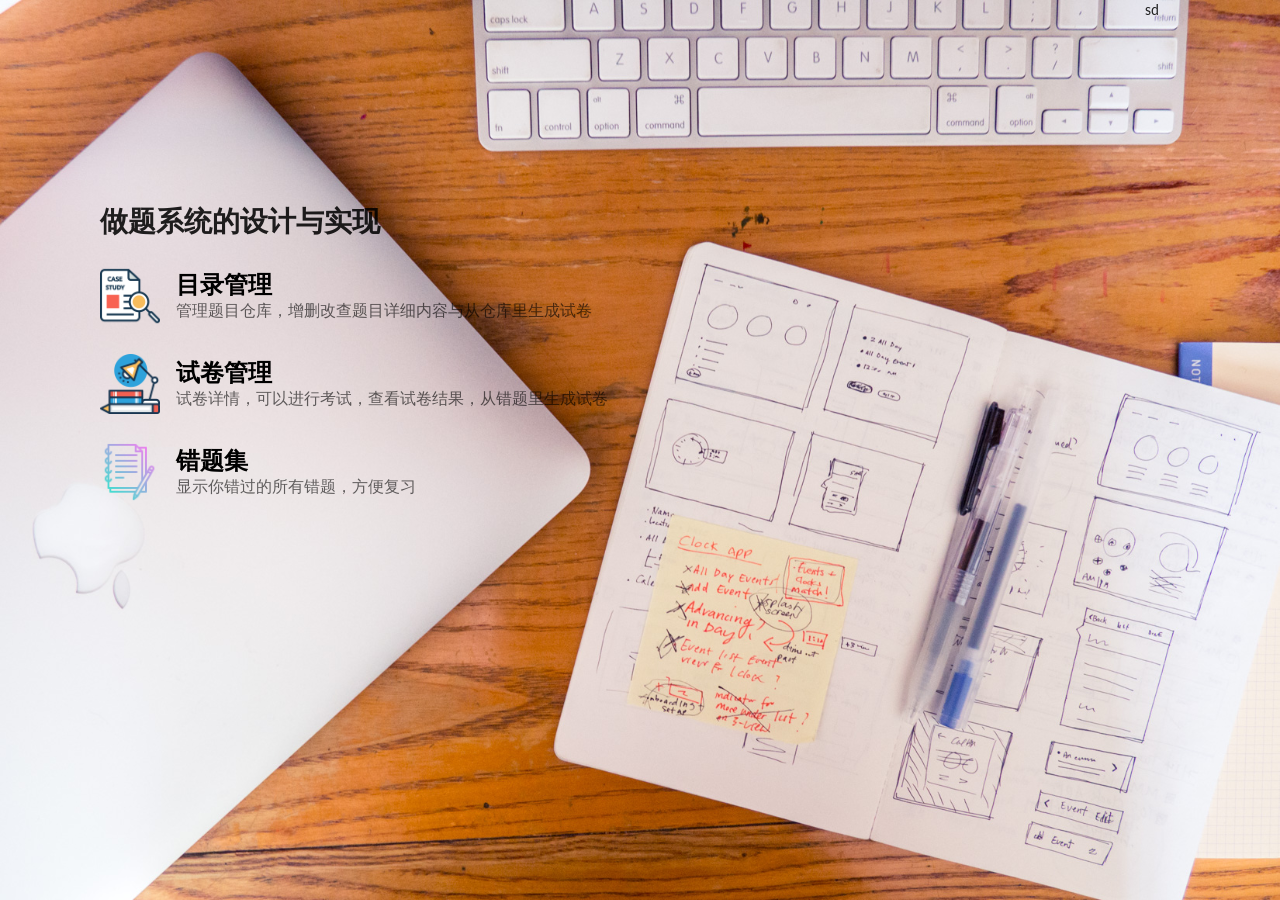
<file: server/examOnline/html/index.html>
<!DOCTYPE html>
<html lang="en">
<head>
    <meta charset="UTF-8">
    <title>做题系统的设计与实现</title>
    <link rel="stylesheet" href="../lib/semantic/semantic.min.css">
    <link rel="stylesheet" href="../css/index.css">
</head>
<body>
<div class="ui grid">
    <div class="two wide column"></div>
    <div class="twelve wide column">

    <div class="catalog ">
        <div class="ui huge header">做题系统的设计与实现</div>
        <h2 class="ui header">
            <img src="../image/file-case.png">
            <div class="content" >
                <a href="showCatalog.html">目录管理</a>
                <div class="sub header">管理题目仓库，增删改查题目详细内容与从仓库里生成试卷</div>
            </div>
        </h2>
        <h2 class="ui header">
            <img src="../image/study.png">

            <div class="content">

                <a href="showPapers.html">试卷管理</a>
                <div class="sub header">试卷详情，可以进行考试，查看试卷结果，从错题里生成试卷</div>
            </div>
        </h2>
        <h2 class="ui header">
            <img src="../image/notebook.png">
            <div class="content">

                <a href="wrongQuestions.html">错题集</a>
                <div class="sub header">显示你错过的所有错题，方便复习</div>
            </div>
        </h2>
    </div>
    </div>
    <div class="two wide column">sd</div>
</div>
</body>
<script src="../lib/semantic/semantic.min.js"></script>

</html>
</file>
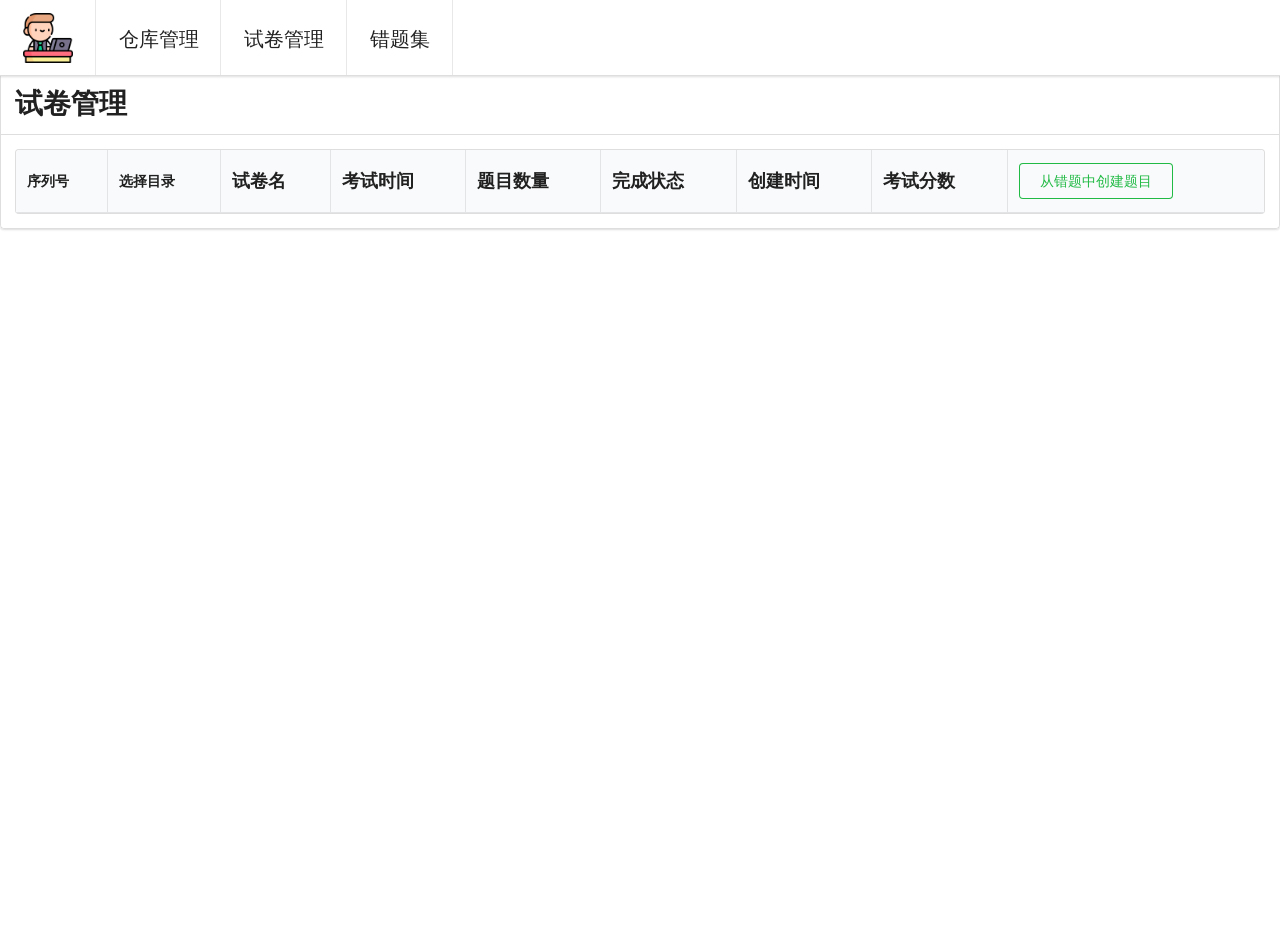
<file: server/examOnline/html/exam.html>
<!DOCTYPE html>
<html lang="en">
<head>
    <meta charset="UTF-8">
    <title>查看题目</title>
    <link rel="stylesheet" href="../lib/semantic/semantic.css">
    <!-- 引入 jquery 脚本文件 -->
    <!-- 引入吐司【toastr】框架样式 -->
    <link rel="stylesheet" href="../lib/toastr/build/toastr.css">
    <!-- 引入自定义的 toastr 样式 -->
    <link rel="stylesheet" href="../lib/plus/css/toastr-plus.css">
    <link rel="stylesheet" href="../css/exam.css">


</head>
<body>
    <div style="text-align:center"><h1>题目</h1></div>
    <div class="ui grid">
        <div class="one wide column"></div>
        <div class=" fourteen wide column">
            <div class="question" ></div>
            <div class="question">
                <!--单选题-->
                <div class="mulchoise ">
                    <div class="ui divider"></div>
                    <div class="grouped fields">

                        <div class="title">
                            <label>1、</label>
                            <label style="color: #A8A8B3"><b>[单选题]</b></label>
                            <label for="fruit">选择你第二喜欢的水果</label></div>
                        <div class="field">
                            <div class="ui radio checkbox option">
                                <input type="radio" name="fruit" tabindex="0" class="hidden" value="A">
                                <label>苹果</label>
                            </div>
                        </div>
                        <div class="field">
                            <div class="ui radio checkbox option">
                                <input type="radio" name="fruit" tabindex="0" class="hidden" value="B">
                                <label>橘子</label>
                            </div>
                        </div>
                        <div class="field">
                            <div class="ui radio checkbox option">
                                <input type="radio" name="fruit" tabindex="0" class="hidden" value="C">
                                <label>梨</label>
                            </div>
                        </div>
                        <div class="field">
                            <div class="ui radio checkbox option">
                                <input type="radio" name="fruit" tabindex="0" class="hidden" value="D">
                                <label>梨</label>
                            </div>
                        </div>
                    </div>
                </div>
                <!--            多选题-->
                <div class="Dmulchoise">
                    <div class="ui divider"></div>
                    <div class="grouped fields">

                        <div class="title">
                            <label>1、</label>
                            <label style="color: #A8A8B3"><b>[多选题]</b></label>
                            <label for="fruit">选择你第二喜欢的水果</label></div>
                        <div class="field">
                            <div class="ui  checkbox option">
                                <input type="checkbox" name="fruit" tabindex="0" class="hidden" value="A">
                                <label>苹果</label>
                            </div>
                        </div>
                        <div class="field">
                            <div class="ui  checkbox option">
                                <input type="checkbox" name="fruit"  class="hidden" value="B">
                                <label>橘子</label>
                            </div>
                        </div>
                        <div class="field">
                            <div class="ui  checkbox option">
                                <input type="checkbox" name="fruit" class="hidden" value="C">
                                <label>梨</label>
                            </div>
                        </div>
                        <div class="field">
                            <div class="ui  checkbox option">
                                <input type="checkbox" name="fruit"  class="hidden" value="D">
                                <label>梨</label>
                            </div>
                        </div>
                    </div>
                </div>
                <!-- 判断题 -->
                <div class="Estimate">
                    <div class="ui divider"></div>
                    <div class="grouped fields">

                        <div class="title">
                            <label>1、</label>
                            <label style="color: #A8A8B3"><b>[判断题]</b></label>
                            <label for="fruit">选择你第二喜欢的水果</label></div>
                        <div class="field">
                            <div class="ui radio checkbox option">
                                <input type="radio" name="fruit" tabindex="0" class="hidden" value="对">
                                <label>对</label>
                            </div>
                        </div>
                        <div class="field">
                            <div class="ui radio checkbox option">
                                <input type="radio" name="fruit" tabindex="0" class="hidden" value="错">
                                <label>错</label>
                            </div>
                        </div>

                    </div>
                </div>
                <!--填空题-->
                <div class="filling" >
                    <div class="ui divider"></div>
                    <div class="grouped fields">

                        <div class="title">
                            <label>1、</label>
                            <label style="color: #A8A8B3"><b>[填空题]</b></label>
                            <label for="fruit">选择你第二喜欢的水果</label>
                        </div>
                        <div class="eight wide field option">
                            <label>1：</label>
                            <input type="text" placeholder="多个答案用“;”分隔">
                        </div>
                    </div>
                </div>
            </div>
            <div>

            </div>
        </div>
        <div class="one wide column"></div>
    </div>
    <div class="ui divider"></div>
    <div class="ui submit button green" id="upload_exam" onclick="examUplaod()">交卷</div>

    <div style="height: 50px">
        <div class="ui divider"></div>
    </div>
    <script src="../lib/jquery/jquery-3.3.1.js"></script>
    <!-- 引入 semantic 脚本文件 -->
    <script src="../lib/semantic/semantic.js"></script>
    <!-- 引入吐司【toastr】脚本文件-->
    <script src="../lib/toastr/build/toastr.min.js"></script>
    <script src="../js/exam.js"></script>
</body>
</html>
</file>
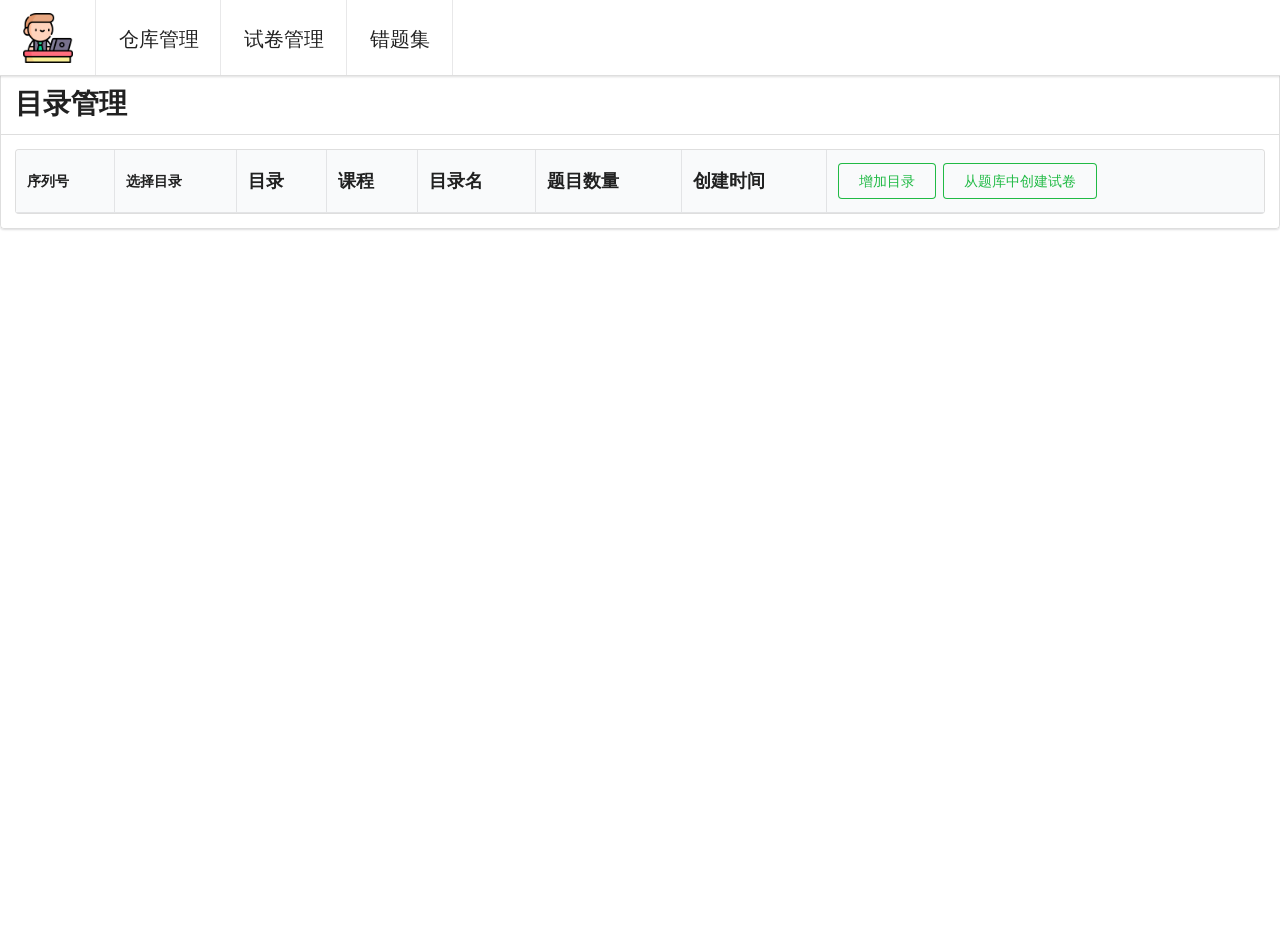
<file: server/examOnline/html/paper_online_reslove.html>
<!DOCTYPE html>
<html lang="en">
<head>
    <meta charset="UTF-8">
    <meta charset="UTF-8">
    <title>添加题目</title>
    <!-- 引入  semantic ui 样式文件 -->
    <link rel="stylesheet" href="../lib/semantic/semantic.css">
    <!-- 引入 jquery 脚本文件 -->
    <!-- 引入吐司【toastr】框架样式 -->
    <link rel="stylesheet" href="../lib/toastr/build/toastr.css">
    <!-- 引入自定义的 toastr 样式 -->
    <link rel="stylesheet" href="../lib/plus/css/toastr-plus.css">
    <link rel="stylesheet" href="../css/paper_online_reslove.css">
</head>
<body>

<div>
    <h2>新增题目</h2>
</div>
<div class="ui horizontal segments" id="article">

    <div class="ui vertical segment" id="input">
        <textarea >

        </textarea>
    </div>
    <div class="ui vertical segment" id="output">
        <div class="ui low_right" style="left: 274px; width: 670px !important; height: 80px !important;">
            <div class="ui fluid six item tabular menu">
                <button class="ui secondary button" id="reslove">
                    解析
                </button>
                <button class="ui button" id="clear">
                    清空
                </button>
                <button class="ui button" id="show_answer">
                    隐藏答案
                </button>
                <button class="ui youtube button " id="upload">
                    <i class="arrow circle up icon"></i>
                    上传
                </button>
                <div class="ui large buttons">
                    <button class="ui inverted green button" onclick="toggleModel(1)">样式一</button>
                    <div class="or"></div>
                    <button class="ui inverted blue button" onclick="toggleModel(2)">样式二</button>
                </div>

            </div>
        </div>
        <div class="ui active tab">
            <div class="question" ></div>
            <div class="question">
                <!--单选题-->
                <div class="mulchoise ">
                    <div class="ui divider"></div>
                    <div class="grouped fields">
                        <div class="title">
                            <label>1、</label>
                            <label style="color: #A8A8B3"><b>[单选题]</b></label>
                            <label for="fruit">选择你第二喜欢的水果</label></div>
                        <div class="field">
                            <div class="ui radio checkbox option">
                                <input type="radio" name="fruit" tabindex="0" class="hidden">
                                <label>苹果</label>
                            </div>
                        </div>
                        <div class="field">
                            <div class="ui radio checkbox option">
                                <input type="radio" name="fruit" tabindex="0" class="hidden">
                                <label>橘子</label>
                            </div>
                        </div>
                        <div class="field">
                            <div class="ui radio checkbox option">
                                <input type="radio" name="fruit" tabindex="0" class="hidden">
                                <label>梨</label>
                            </div>
                        </div>
                        <div class="field">
                            <div class="ui radio checkbox option">
                                <input type="radio" name="fruit" tabindex="0" class="hidden">
                                <label>梨</label>
                            </div>
                        </div>
                        <div class="field">
                            <table>正确答案：</table>
                            <div>
                                <table class="answer"></table>
                            </div>
                        </div>
                        <div class="inline field remark">
                            <label>答案解析：</label>
                            <div class="text">无</div>
                        </div>
                    </div>
                </div>
    <!--            多选题-->
                <div class="Dmulchoise">
                    <div class="ui divider"></div>
                    <div class="grouped fields">
                        <div class="title">
                            <label>1、</label>
                            <label style="color: #A8A8B3"><b>[多选题]</b></label>
                            <label for="fruit">选择你第二喜欢的水果</label></div>
                        <div class="field">
                            <div class="ui  checkbox option">
                                <input type="checkbox" name="fruit" tabindex="0" class="hidden">
                                <label>苹果</label>
                            </div>
                        </div>
                        <div class="field">
                            <div class="ui  checkbox option">
                                <input type="checkbox" name="fruit"  class="hidden">
                                <label>橘子</label>
                            </div>
                        </div>
                        <div class="field">
                            <div class="ui  checkbox option">
                                <input type="checkbox" name="fruit" class="hidden">
                                <label>梨</label>
                            </div>
                        </div>
                        <div class="field">
                            <div class="ui  checkbox option">
                                <input type="checkbox" name="fruit"  class="hidden">
                                <label>梨</label>
                            </div>
                        </div>
                        <div class="field">
                            <table>正确答案：</table>
                            <div>
                                <table class="answer"></table>
                            </div>
                        </div>
                        <div class="inline field remark">
                            <label>答案解析：</label>
                            <div class="text">无</div>

                        </div>
                    </div>
                </div>
                <!-- 判断题 -->
                <div class="Estimate">
                    <div class="ui divider"></div>
                    <div class="grouped fields">
                        <div class="title">
                            <label>1、</label>
                            <label style="color: #A8A8B3"><b>[判断题]</b></label>
                            <label for="fruit">选择你第二喜欢的水果</label></div>
                        <div class="field">
                            <div class="ui radio checkbox option">
                                <input type="radio" name="fruit" tabindex="0" class="hidden">
                                <label>对</label>
                            </div>
                        </div>
                        <div class="field">
                            <div class="ui radio checkbox option">
                                <input type="radio" name="fruit" tabindex="0" class="hidden">
                                <label>错</label>
                            </div>
                        </div>
                        <div class="field">
                            <table>正确答案：</table>
                            <div>
                                <table class="answer"></table>
                            </div>
                        </div>
                        <div class="inline field remark">
                            <label>答案解析：</label>
                            <div class="text">无</div>
                        </div>
                    </div>
                </div>
                <!--填空题-->
                <div class="filling" >
                    <div class="ui divider"></div>
                    <div class="grouped fields">
                        <div class="title">
                            <label>1、</label>
                            <label style="color: #A8A8B3"><b>[填空题]</b></label>
                            <label for="fruit">选择你第二喜欢的水果</label>
                        </div>
                        <div class="eight wide field option">
                            <label>1：</label>
                            <input type="text" >
                        </div>
                        <div class="field">
                            <table>正确答案：</table>
                            <div>
                                <table class="answer"></table>
                            </div>
                        </div>
                        <div class="field remark">
                            <label>答案解析</label>
                            <div class="text">无</div>
                        </div>
                    </div>
                </div>
    <!--            题目错误提示-->
                <div class="ui negative message hidden errorObj" >
                    <i class="close icon"></i>
                    <div class="header"></div>
                </div>
            </div>
            </div>
    </div>
    </div>
<script src="../lib/jquery/jquery-3.3.1.js"></script>
<!-- 引入 semantic 脚本文件 -->
<script src="../lib/semantic/semantic.js"></script>
<!-- 引入吐司【toastr】脚本文件-->
<script src="../lib/toastr/build/toastr.min.js"></script>
<script src="../js/paper_online_reslove.js"></script>

</body>
</html>
</file>
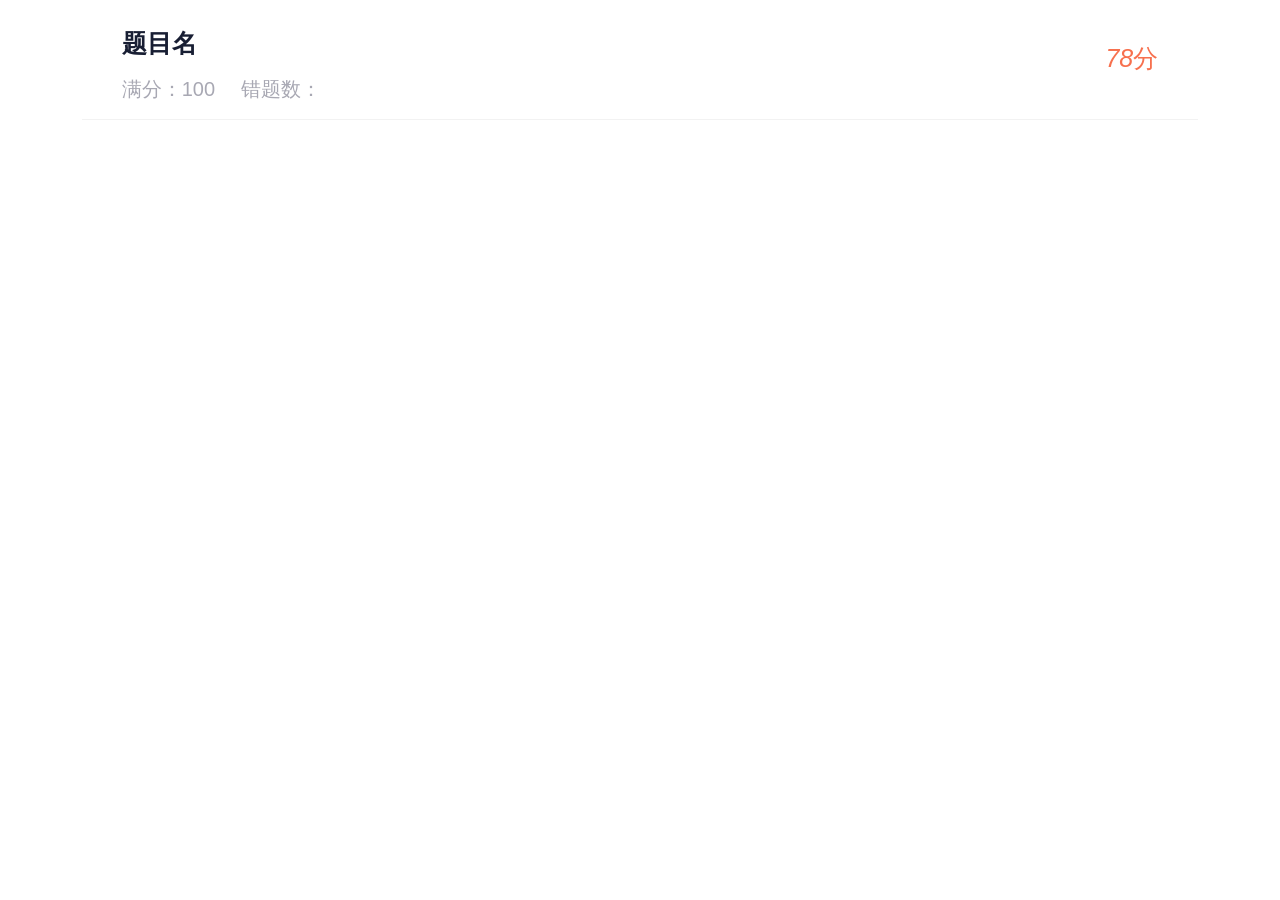
<file: server/examOnline/html/ResultDetail.html>
<!DOCTYPE html>
<html lang="en">
<head>
    <meta charset="UTF-8">
    <title>考试详情</title>
    <link rel="stylesheet" href="../lib/semantic/semantic.css">
    <!-- 引入 jquery 脚本文件 -->
    <!-- 引入吐司【toastr】框架样式 -->
    <link rel="stylesheet" href="../lib/toastr/build/toastr.css">
    <!-- 引入自定义的 toastr 样式 -->
    <link rel="stylesheet" href="../lib/plus/css/toastr-plus.css">
    <link rel="stylesheet" href="../css/ResultDetail.css">


</head>
<body>
<div class="ui grid">
    <div class="one wide column"></div>
    <div class=" fourteen wide column">
        <div class="detailsHead">
            <h2 class="mark_title">
            题目名
            </h2>
            <div class="infoHead">
                <span>满分：100 </span>
                <span>错题数：</span>
            </div>
            <div style="clear: both;"></div>
            <span class="resultNum"><i>78</i>分</span>
        </div>
        <div class="question"></div>
        <div class="question">
            <!--单选题-->
            <div class="mulchoise ">
                <div class="ui divider"></div>
                <div class="grouped fields">

                    <div class="title">
                        <label>1、</label>
                        <label style="color: #A8A8B3"><b>[单选题]</b></label>
                        <label for="fruit">选择你第二喜欢的水果</label></div>
                    <div class="field">
                        <div class="ui radio checkbox option">
                            <input type="radio" name="fruit" tabindex="0" class="hidden">
                            <label>苹果</label>
                        </div>
                    </div>
                    <div class="field">
                        <div class="ui radio checkbox option">
                            <input type="radio" name="fruit" tabindex="0" class="hidden">
                            <label>橘子</label>
                        </div>
                    </div>
                    <div class="field">
                        <div class="ui radio checkbox option">
                            <input type="radio" name="fruit" tabindex="0" class="hidden">
                            <label>梨</label>
                        </div>
                    </div>
                    <div class="field">
                        <div class="ui radio checkbox option">
                            <input type="radio" name="fruit" tabindex="0" class="hidden">
                            <label>梨</label>
                        </div>
                    </div>
                    <div class="field mark_answer">
                        <table>我的答案：</table>
                        <div>
                            <table class="my_answer"></table>
                        </div>

                        <table>正确答案：</table>
                        <div>
                            <table class="answer"></table>
                        </div>

                        <label>答案解析：</label>
                        <div class="text remark">无</div>
                    </div>
                </div>
            </div>
            <!--            多选题-->
            <div class="Dmulchoise">
                <div class="ui divider"></div>
                <div class="grouped fields">

                    <div class="title">
                        <label>1、</label>
                        <label style="color: #A8A8B3"><b>[多选题]</b></label>
                        <label for="fruit">选择你第二喜欢的水果</label></div>
                    <div class="field">
                        <div class="ui  checkbox option">
                            <input type="checkbox" name="fruit" tabindex="0" class="hidden">
                            <label>苹果</label>
                        </div>
                    </div>
                    <div class="field">
                        <div class="ui  checkbox option">
                            <input type="checkbox" name="fruit" class="hidden">
                            <label>橘子</label>
                        </div>
                    </div>
                    <div class="field">
                        <div class="ui  checkbox option">
                            <input type="checkbox" name="fruit" class="hidden">
                            <label>梨</label>
                        </div>
                    </div>
                    <div class="field">
                        <div class="ui  checkbox option">
                            <input type="checkbox" name="fruit" class="hidden">
                            <label>梨</label>
                        </div>
                    </div>
                    <div class="field mark_answer">
                        <table>我的答案：</table>
                        <div>
                            <table class="my_answer"></table>
                        </div>

                        <table>正确答案：</table>
                        <div>
                            <table class="answer"></table>
                        </div>

                        <label>答案解析：</label>
                        <div class="text remark">无</div>

                    </div>
                </div>
            </div>
            <!-- 判断题 -->
            <div class="Estimate">
                <div class="ui divider"></div>
                <div class="grouped fields">

                    <div class="title">
                        <label>1、</label>
                        <label style="color: #A8A8B3"><b>[判断题]</b></label>
                        <label for="fruit">选择你第二喜欢的水果</label></div>
                    <div class="field">
                        <div class="ui radio checkbox option">
                            <input type="radio" name="fruit" tabindex="0" class="hidden">
                            <label>对</label>
                        </div>
                    </div>
                    <div class="field">
                        <div class="ui radio checkbox option">
                            <input type="radio" name="fruit" tabindex="0" class="hidden">
                            <label>错</label>
                        </div>
                    </div>
                    <div class="field mark_answer">
                        <table>我的答案：</table>
                        <div>
                            <table class="my_answer"></table>
                        </div>

                        <table>正确答案：</table>
                        <div>
                            <table class="answer"></table>
                        </div>

                        <label>答案解析：</label>
                        <div class="text remark">无</div>
                    </div>
                </div>
            </div>
            <!--填空题-->
            <div class="filling">
                <div class="ui divider"></div>
                <div class="grouped fields">

                    <div class="title">
                        <label>1、</label>
                        <label style="color: #A8A8B3"><b>[填空题]</b></label>
                        <label for="fruit">选择你第二喜欢的水果</label>
                    </div>
                    <div class="eight wide field option">
                        <label>1：</label>
                        <input type="text">
                    </div>
                    <div class="field mark_answer">

                        <table>我的答案：</table>

                        <div>
                            <table class="my_answer"></table>
                        </div>

                        <table>正确答案：</table>
                        <div>
                            <table class="answer"></table>
                        </div>


                        <label>答案解析</label>
                        <div class="remark text">无</div>
                    </div>
                </div>
                <!--            题目错误提示-->
                <div class="ui negative message hidden errorObj">
                    <i class="close icon"></i>
                    <div class="header"></div>
                </div>
            </div>

        </div>
    </div>
    <div class="one wide column"></div>
</div>
<script src="../lib/jquery/jquery-3.3.1.js"></script>
<!-- 引入 semantic 脚本文件 -->
<script src="../lib/semantic/semantic.js"></script>
<!-- 引入吐司【toastr】脚本文件-->
<script src="../lib/toastr/build/toastr.min.js"></script>
<script src="../js/ResultDetail.js"></script>

</body>
</html>
</file>
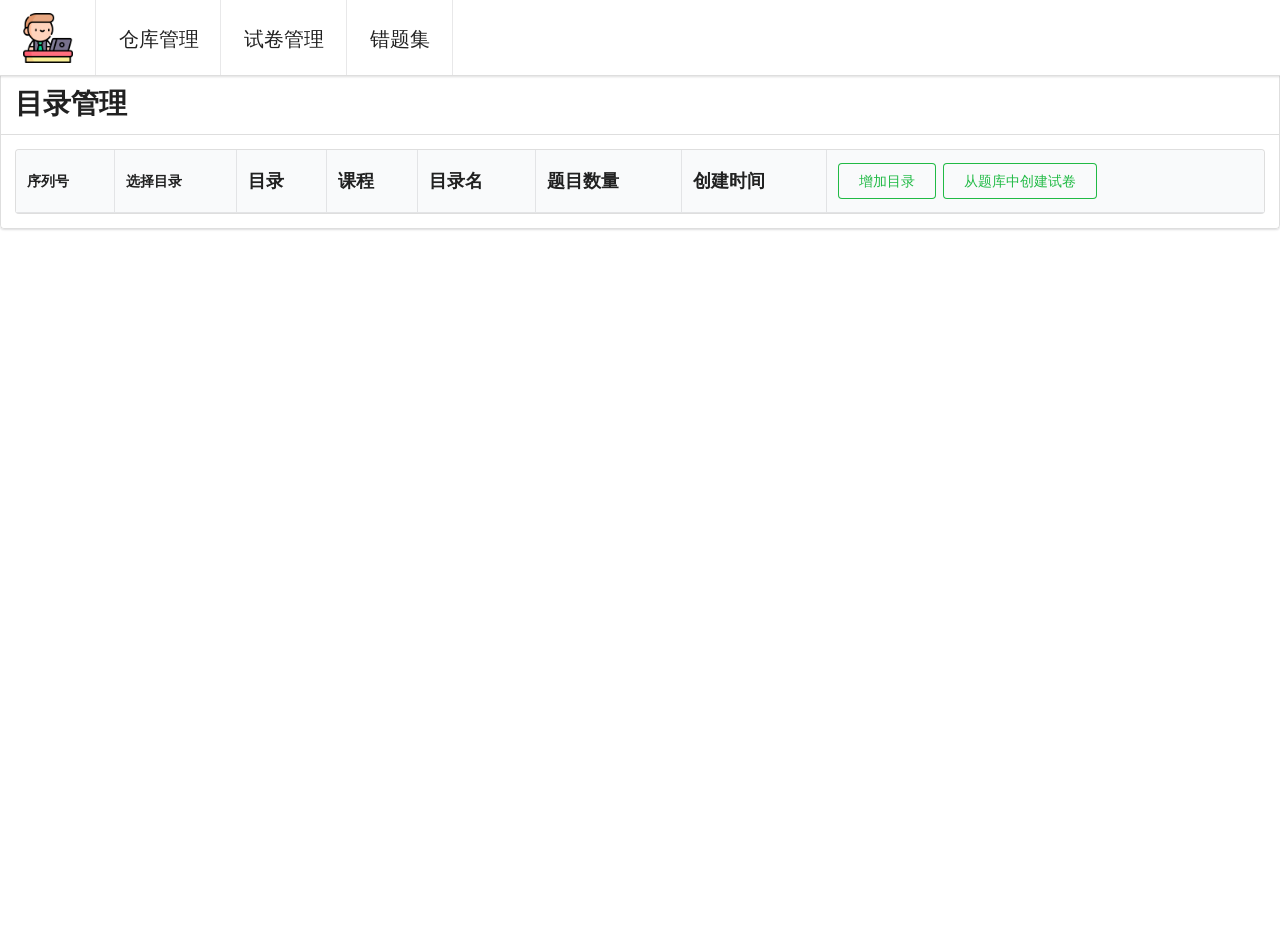
<file: server/examOnline/html/showCatalog.html>
<!DOCTYPE html>
<html lang="en">
<head>
    <meta charset="UTF-8">
    <title>目录</title>
    <!-- 引入  semantic ui 样式文件 -->
    <link rel="stylesheet" href="../lib/semantic/semantic.css">
    <link rel="stylesheet" href="../css/showCatalog.css">

    <link rel="stylesheet" href="../lib/plus/css/toastr-plus.css">
    <link rel="stylesheet" href="../lib/plus/css/semantic-ui-plus.css">
    <link rel="stylesheet" href="../lib/toastr/build/toastr.min.css">

</head>
<body>
<div>
    <div class="ui top fixed menu" style="font-size: 20px">
        <div class="item">
            <img src="../image/student.png">
        </div>
        <a class="item" one-link-mark="yes" href="showCatalog.html">仓库管理</a>
        <a class="item" one-link-mark="yes" href="showPapers.html">试卷管理</a>
        <a class="item" one-link-mark="yes" href="wrongQuestions.html">错题集</a>

    </div>
    <div class="ui segments" style="margin-top: 40px;margin-bottom: 40px;">
        <div class="ui one segment"></div>
        <div class="ui one segment">
            <h1>目录管理</h1>
        </div>
        <div class="ui ten segment">
            <table class="ui celled striped table">
                <thead>
                <tr>

                    <th colspan="1">
                        <h5>序列号</h5>
                    </th>
                    <th colspan="1">
                        <h5>选择目录</h5>
                    </th>
                    <th colspan="1">
                        <h3>目录</h3>
                    </th>
                    <th colspan="1">
                        <h3>课程</h3>
                    </th>
                    <th colspan="1">
                        <h3>目录名</h3>
                    </th>
                    <th colspan="1">
                        <h3>题目数量</h3>
                    </th>
                    <th colspan="1">
                        <h3>创建时间</h3>
                    </th>
                    <th colspan="4">
                        <button class="ui positive basic button" onclick="showSaveLayer()">
                            增加目录
                        </button>
                        <button class="ui positive basic button" onclick="showCreatePaper()">
                            从题库中创建试卷
                        </button>
                    </th>
                </tr>

                </thead>
                <tbody class="context">
                    <tr id='template_tr' style="font-size: 19px" >

                        <td class="collapsing">序列号</td>
                        <td class="collapsing ">
                            <div class="ui checkbox">
                                <input type="checkbox" tabindex="0" class="hidden" name="create_paper" value="12">
                                <label>选择</label>
                            </div>
                        </td>
                        <td  >
                            <i class="folder icon"></i>
                            <span>科目</span>
                        </td>
                        <td><span>课程</span></td>
                        <td><span>目录名</span></td>
                        <td><span>题目数量</span></td>
                        <td class="right aligned collapsing"><span>更新时间</span></td>
                        <td>
                            <i class="trash icon"></i>
                            <a href="javascript:;">删除</a>
                        </td>
                        <td>
                            <i class="file icon"></i>
                            <a href="javascript:;" onclick="insertQuestion(this)">添加题目</a>
                        </td>
                        <td>
                            <i class="eye icon"></i>
                            <a href="javascript:;" onclick="showQuestions(this)">查看题目</a>
                        </td>
                        <td>
                            <i class="edit icon"></i>
                            <a href="javascript:;" onclick="updateCatalog(this)">编辑目录</a>
                        </td>

                    </tr>

                </tbody>
            </table>
        </div>
    </div>

    <div class="ui big form" id="save_catalog_form">
        <div class="two fields">
            <div class="field" id="major_field">
                <label>科目名</label>
                <input placeholder="科目名" type="text" name="major">
            </div>
            <div class="field" id="course_field">
                <label>课程名</label>
                <input placeholder="课程名" type="text" name="course">
            </div>
        </div>
        <div class="two fields">
            <div class="sixteen wide field" id="name_field">
                <label>试卷名</label>
                <input placeholder="试卷名" type="text" name="cname">
            </div>

        </div>
        <div class="ui submit button green"  >提交</div>
        <div class="ui button orange" onclick="hideSaveLayer()">取消</div>
    </div>
    <div class="ui big form" id="update_catalog_form">
        <div class="two fields">
            <div class="field" >
                <label>科目名</label>
                <input placeholder="科目名" type="text" name="major">
            </div>
            <div class="field" >
                <label>课程名</label>
                <input placeholder="课程名" type="text" name="course">
            </div>
        </div>
        <div class="two fields">
            <div class="sixteen wide field" >
                <label>试卷名</label>
                <input placeholder="试卷名" type="text" name="cname">
            </div>

        </div>
        <div class="ui submit button green"  >提交</div>
        <div class="ui button orange" onclick="hideUpdateLayer()">取消</div>
    </div>
    <div class="ui big form" id="create_paper_form">
        <div class="two fields">
            <div class="sixteen wide field" >
                <label>试卷名</label>
                <input placeholder="试卷名" type="text" name="paperName">
            </div>

        </div>
        <div class="two fields">
            <div class="field" >
                <label>考试时间</label>
                <input placeholder="分钟" type="text" name="allowTime">
            </div>
            <div class="field" >
                <label>题目数量</label>
                <input placeholder="题目数量" type="text" name="questionQuantities">
            </div>
        </div>
        <div class="two fields">
            <div class="field" >
                <label>顺序或随机</label>
                <input placeholder="’0‘ 代表顺序 ‘1’ 代表随机" type="text" name="orderOrRandom">
            </div>
            <div class="field" >
                <label>题目范围</label>
                <input placeholder="1~50" type="text" name="limits">
            </div>
        </div>

        <div class="ui submit button green"  >提交</div>
        <div class="ui button orange" onclick="hideCreatePaperLayer()">取消</div>
    </div>
</div>
<script src="../lib/jquery/jquery-3.3.1.js"></script>
<!-- 引入 semantic 脚本文件 -->
<script src="../lib/semantic/semantic.js"></script>
<!-- 引入吐司【toastr】脚本文件-->
<script src="../lib/toastr/build/toastr.min.js"></script>

<script src="../js/showCatalog.js"></script>

</body>
</html>
</file>
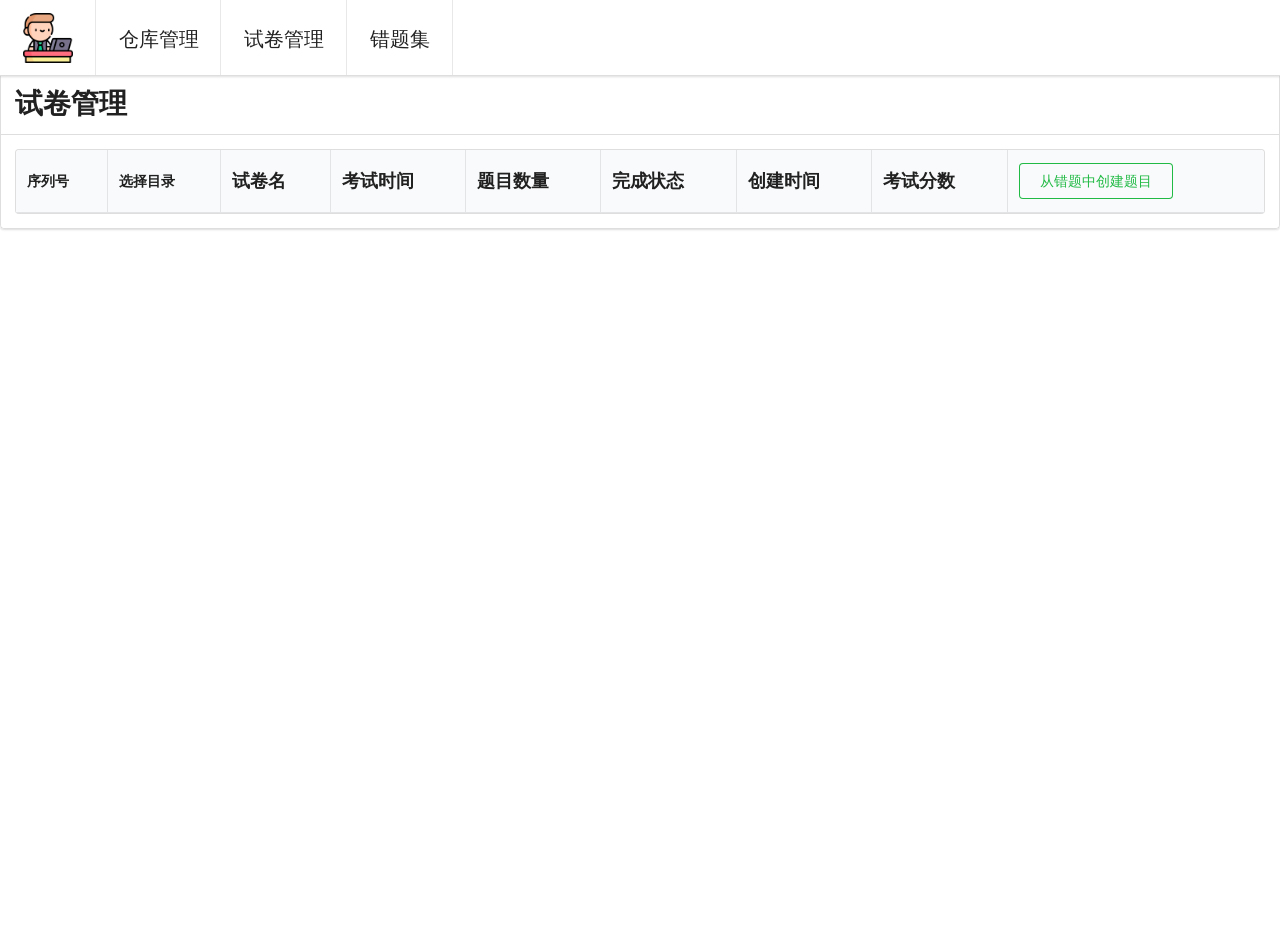
<file: server/examOnline/html/showPapers.html>
<!DOCTYPE html>
<html lang="en">
<head>
    <meta charset="UTF-8">
    <title>试卷管理</title>
    <!-- 引入  semantic ui 样式文件 -->
    <link rel="stylesheet" href="../lib/semantic/semantic.css">

    <link rel="stylesheet" href="../lib/plus/css/toastr-plus.css">
    <link rel="stylesheet" href="../lib/plus/css/semantic-ui-plus.css">
    <link rel="stylesheet" href="../lib/toastr/build/toastr.min.css">

    <link rel="stylesheet" href="../css/showPapers.css">

</head>
<body>
<div>
    <div class="ui top fixed menu" style="font-size: 20px">
    <div class="item">
        <img src="../image/student.png">
    </div>
    <a class="item" one-link-mark="yes" href="showCatalog.html">仓库管理</a>
    <a class="item" one-link-mark="yes" href="showPapers.html">试卷管理</a>
    <a class="item" one-link-mark="yes" href="wrongQuestions.html">错题集</a>
</div>
    <div class="ui segments" style="margin-top: 40px;margin-bottom: 40px;">
        <div class="ui one segment"></div>
        <div class="ui one segment">
            <h1>试卷管理</h1>
        </div>
        <div class="ui ten segment">
            <table class="ui celled striped table">
                <thead>
                <tr>

                    <th colspan="1">
                        <h5>序列号</h5>
                    </th>
                    <th colspan="1">
                        <h5>选择目录</h5>
                    </th>
                    <th colspan="1">
                        <h3>试卷名</h3>
                    </th>
                    <th colspan="1">
                        <h3>考试时间</h3>
                    </th>
                    <th colspan="1">
                        <h3>题目数量</h3>
                    </th>
                    <th colspan="1">
                        <h3>完成状态</h3>
                    </th>
                    <th colspan="1">
                        <h3>创建时间</h3>
                    </th>
                    <th colspan="1">
                        <h3>考试分数</h3>
                    </th>
                    <th colspan="4">

                        <button class="ui positive basic button" onclick="showCreatePaper()">
                            从错题中创建题目
                        </button>
                    </th>
                </tr>

                </thead>
                <tbody class="context">
                    <tr id='template_tr'  style="font-size: 19px">

                        <td class="collapsing" data-paper="sequence">序列号</td>
                        <td class="collapsing " data-paper="choice">
                            <div class="ui checkbox">
                                <input type="checkbox" tabindex="0" class="hidden" name="create_paper" value="12">
                                <label>选择</label>
                            </div>
                        </td>
                        <td  data-paper="paperName">
                            <i class="folder icon"></i>
                            <span>试卷名</span>
                        </td>
                        <td data-paper="allowTime"><span>考试时间</span></td>
                        <td data-paper="questionQuantities"><span>题目数量</span></td>
                        <td data-paper="paperState"><span>完成状态</span></td>
                        <td data-paper="createTime" class="right aligned collapsing"><span>创建时间</span></td>
                        <td data-paper="score">
                            <span>考试成绩</span>
                        </td>
                        <td >
                            <i class="trash icon"></i>
                            <a href="javascript:;">删除</a>
                        </td>
                        <td data-paper="exam">
                            <i class="file icon"></i>
                            <a href="javascript:;" onclick="toExam(this)">开始考试</a>
                        </td>
                        <td data-paper="see">
                            <i class="eye icon"></i>
                            <a href="javascript:;" onclick="showResult(this)">查看题目</a>
                        </td>


                    </tr>

                </tbody>
            </table>
        </div>
    </div>

    <div class="ui big form" id="create_paper_form">
        <div class="two fields">
            <div class="sixteen wide field" >
                <label>试卷名</label>
                <input placeholder="试卷名" type="text" name="paperName">
            </div>

        </div>
        <div class="two fields">
            <div class="field" >
                <label>考试时间</label>
                <input placeholder="分钟" type="text" name="allowTime">
            </div>
            <div class="field" >
                <label>题目数量</label>
                <input placeholder="题目数量" type="text" name="questionQuantities">
            </div>
        </div>
        <div class="two fields">
            <div class="field" >
                <label>顺序或随机</label>
                <input placeholder="’0‘ 代表顺序 ‘1’ 代表随机" type="text" name="orderOrRandom">
            </div>
            <div class="field" >
                <label>题目范围</label>
                <input placeholder="1~50" type="text" name="limits">
            </div>
        </div>

        <div class="ui submit button green"  >提交</div>
        <div class="ui button orange" onclick="hideCreatePaperLayer()">取消</div>
    </div>
</div>
<script src="../lib/jquery/jquery-3.3.1.js"></script>
<!-- 引入 semantic 脚本文件 -->
<script src="../lib/semantic/semantic.js"></script>
<!-- 引入吐司【toastr】脚本文件-->
<script src="../lib/toastr/build/toastr.min.js"></script>
<script src="../js/showPapers.js"></script>
</body>
</html>
</file>
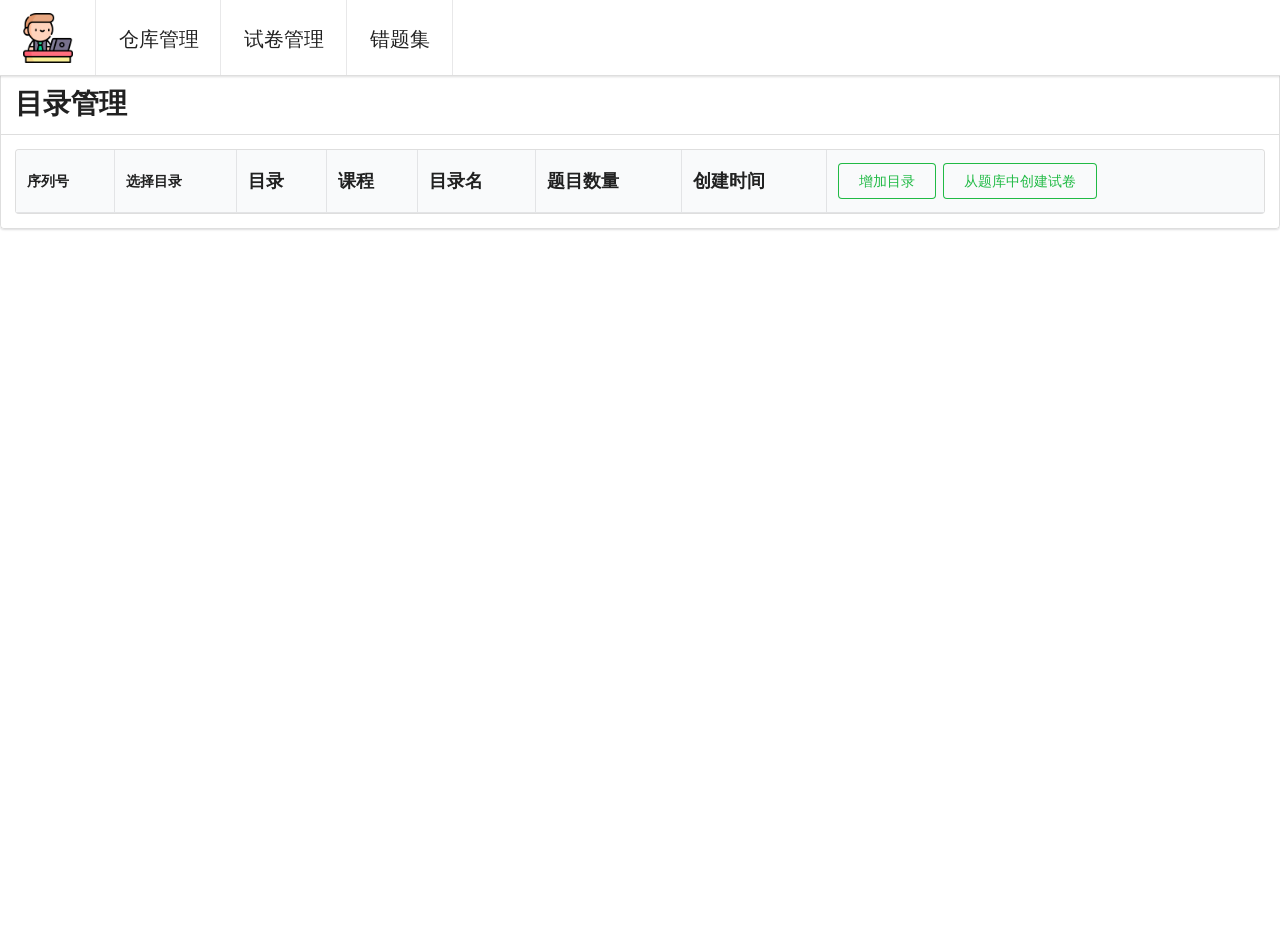
<file: server/examOnline/html/ShowQuestions.html>
<!DOCTYPE html>
<html lang="en">
<head>
    <meta charset="UTF-8">
    <title>查看题目</title>
    <link rel="stylesheet" href="../lib/semantic/semantic.css">
    <!-- 引入 jquery 脚本文件 -->
    <!-- 引入吐司【toastr】框架样式 -->
    <link rel="stylesheet" href="../lib/toastr/build/toastr.css">
    <!-- 引入自定义的 toastr 样式 -->
    <link rel="stylesheet" href="../css/ShowQuestions.css">
    <link rel="stylesheet" href="../lib/plus/css/toastr-plus.css">


</head>
<body>
    <div style="text-align:center"><h1>题目</h1></div>
    <div class="ui grid">
        <div class="one wide column"></div>
        <div class=" fourteen wide column">
            <div class="question" ></div>
            <div class="question">
                <!--单选题-->
                <div class="mulchoise ">
                    <div class="ui divider"></div>
                    <div class="grouped fields">
                        <div style="text-align: right">
                            <button class="ui inverted olive button" type="button" onclick="updateQuestion(this)">修改题目</button>
                            <button class="ui inverted red button" type="button" onclick="deleteQuestion(this)">删除题目</button>
                        </div>
                        <div class="title">
                            <label>1、</label>
                            <label style="color: #A8A8B3"><b>[单选题]</b></label>
                            <label for="fruit">选择你第二喜欢的水果</label></div>
                        <div class="field">
                            <div class="ui radio checkbox option">
                                <input type="radio" name="fruit" tabindex="0" class="hidden">
                                <label>苹果</label>
                            </div>
                        </div>
                        <div class="field">
                            <div class="ui radio checkbox option">
                                <input type="radio" name="fruit" tabindex="0" class="hidden">
                                <label>橘子</label>
                            </div>
                        </div>
                        <div class="field">
                            <div class="ui radio checkbox option">
                                <input type="radio" name="fruit" tabindex="0" class="hidden">
                                <label>梨</label>
                            </div>
                        </div>
                        <div class="field">
                            <div class="ui radio checkbox option">
                                <input type="radio" name="fruit" tabindex="0" class="hidden">
                                <label>梨</label>
                            </div>
                        </div>
                        <div class="field">
                            <table>正确答案：</table>
                            <div>
                                <table class="answer"></table>
                            </div>
                        </div>
                        <div class="inline field remark">
                            <label>答案解析：</label>
                            <div class="text">无</div>
                        </div>
                    </div>
                </div>
                <!--            多选题-->
                <div class="Dmulchoise">
                    <div class="ui divider"></div>
                    <div class="grouped fields">
                        <div style="text-align: right">
                            <button class="ui inverted olive button" type="button" onclick="updateQuestion(this)">修改题目</button>

                            <button class="ui inverted red button" onclick="deleteQuestion(this)">删除题目</button>
                        </div>
                        <div class="title">
                            <label>1、</label>
                            <label style="color: #A8A8B3"><b>[多选题]</b></label>
                            <label for="fruit">选择你第二喜欢的水果</label></div>
                        <div class="field">
                            <div class="ui  checkbox option">
                                <input type="checkbox" name="fruit" tabindex="0" class="hidden">
                                <label>苹果</label>
                            </div>
                        </div>
                        <div class="field">
                            <div class="ui  checkbox option">
                                <input type="checkbox" name="fruit"  class="hidden">
                                <label>橘子</label>
                            </div>
                        </div>
                        <div class="field">
                            <div class="ui  checkbox option">
                                <input type="checkbox" name="fruit" class="hidden">
                                <label>梨</label>
                            </div>
                        </div>
                        <div class="field">
                            <div class="ui  checkbox option">
                                <input type="checkbox" name="fruit"  class="hidden">
                                <label>梨</label>
                            </div>
                        </div>
                        <div class="field">
                            <table>正确答案：</table>
                            <div>
                                <table class="answer"></table>
                            </div>
                        </div>
                        <div class="inline field remark">
                            <label>答案解析：</label>
                            <div class="text">无</div>

                        </div>
                    </div>
                </div>
                <!-- 判断题 -->
                <div class="Estimate">
                    <div class="ui divider"></div>
                    <div class="grouped fields">
                        <div style="text-align: right">
                            <button class="ui inverted olive button" type="button" onclick="updateQuestion(this)">修改题目</button>
                            <button class="ui inverted red button" onclick="deleteQuestion(this)">删除题目</button>
                        </div>
                        <div class="title">
                            <label>1、</label>
                            <label style="color: #A8A8B3"><b>[判断题]</b></label>
                            <label for="fruit">选择你第二喜欢的水果</label></div>
                        <div class="field">
                            <div class="ui radio checkbox option">
                                <input type="radio" name="fruit" tabindex="0" class="hidden">
                                <label>对</label>
                            </div>
                        </div>
                        <div class="field">
                            <div class="ui radio checkbox option">
                                <input type="radio" name="fruit" tabindex="0" class="hidden">
                                <label>错</label>
                            </div>
                        </div>
                        <div class="field">
                            <table>正确答案：</table>
                            <div>
                                <table class="answer"></table>
                            </div>
                        </div>
                        <div class="inline field remark">
                            <label>答案解析：</label>
                            <div class="text">无</div>
                        </div>
                    </div>
                </div>
                <!--填空题-->
                <div class="filling" >
                    <div class="ui divider"></div>
                    <div class="grouped fields">
                        <div style="text-align: right">
                            <button class="ui inverted olive button" type="button" onclick="updateQuestion(this)">修改题目</button>
                            <button class="ui inverted red button" onclick="deleteQuestion(this)">删除题目</button>
                        </div>
                        <div class="title">
                            <label>1、</label>
                            <label style="color: #A8A8B3"><b>[填空题]</b></label>
                            <label for="fruit">选择你第二喜欢的水果</label>
                        </div>
                        <div class="eight wide field option">
                            <label>1：</label>
                            <input type="text" >
                        </div>
                        <div class="field">
                            <table>正确答案：</table>
                            <div>
                                <table class="answer"></table>
                            </div>
                        </div>
                        <div class="field remark">
                            <label>答案解析</label>
                            <div class="text">无</div>
                        </div>
                    </div>
                </div>
                <!--            题目错误提示-->
                <div class="ui negative message hidden errorObj" >
                    <i class="close icon"></i>
                    <div class="header"></div>
                </div>
            </div>

        </div>
        <div class="one wide column"></div>
        <div class="ui form" id="update_question">
            <div class="field" >
                <label>题干:</label>
                <textarea name="questionName"></textarea>
            </div>
            <div class="field" >
                <label>A选项:</label>
                <textarea rows="1" name="optionA"></textarea>
            </div>
            <div class="field" >
                <label>B选项:</label>
                <textarea rows="1" name="optionB"></textarea>
            </div>
            <div class="field" >
                <label>C选项:</label>
                <textarea rows="1" name="optionC"></textarea>
            </div>
            <div class="field" >
                <label>D选项:</label>
                <textarea rows="1" name="optionD"></textarea>
            </div>
            <div class="field" >
                <label>正确答案:</label>
                <textarea rows="1" name="answer"></textarea>
            </div>
            <div class="field" >
                <label>答案解析:</label>
                <textarea name="remark"></textarea>
            </div>
            <div class="ui submit button green"  >提交</div>
            <div class="ui button orange" onclick="hideUpdateQuestionLayer()">取消</div>

        </div>
    </div>
    <script src="../lib/jquery/jquery-3.3.1.js"></script>
    <!-- 引入 semantic 脚本文件 -->
    <script src="../lib/semantic/semantic.js"></script>
    <!-- 引入吐司【toastr】脚本文件-->
    <script src="../lib/toastr/build/toastr.min.js"></script>
    <script src="../js/ShowQuestions.js"></script>
</body>
</html>
</file>
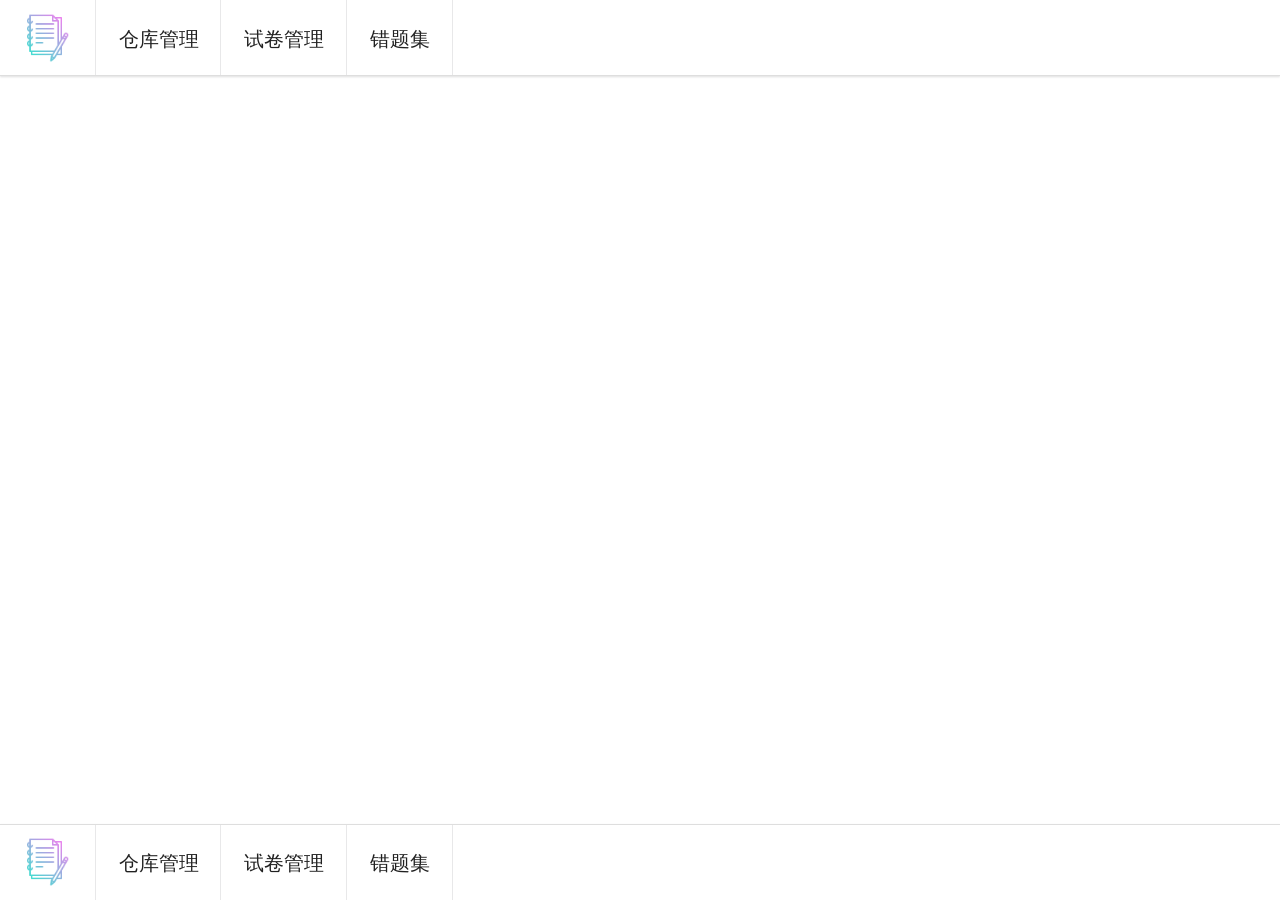
<file: server/examOnline/html/wrongQuestions.html>
<!DOCTYPE html>
<html lang="en">
<head>
    <meta charset="UTF-8">
    <title>错题集</title>
    <link rel="stylesheet" href="../lib/semantic/semantic.css">
    <!-- 引入 jquery 脚本文件 -->
    <!-- 引入吐司【toastr】框架样式 -->
    <link rel="stylesheet" href="../lib/toastr/build/toastr.css">
    <!-- 引入自定义的 toastr 样式 -->
    <link rel="stylesheet" href="../lib/plus/css/toastr-plus.css">
    <link rel="stylesheet" href="../css/wrongQuestions.css">


</head>
<body>
<div>
    <div class="ui top fixed menu" style="font-size: 20px">
        <div class="item">
            <img src="../image/notebook.png">
        </div>
        <a class="item" one-link-mark="yes" href="showCatalog.html">仓库管理</a>
        <a class="item" one-link-mark="yes" href="showPapers.html">试卷管理</a>
        <a class="item" one-link-mark="yes" href="wrongQuestions.html">错题集</a>
    </div>
    <div class="ui grid">
        <div class="one wide column"></div>
        <div class=" fourteen wide column">

            <div class="question"></div>
            <div class="question">
                <!--单选题-->
                <div class="mulchoise ">
                    <div class="ui divider"></div>
                    <div class="grouped fields">

                        <div class="title">
                            <label>1、</label>
                            <label style="color: #A8A8B3"><b>[单选题]</b></label>
                            <label for="fruit">选择你第二喜欢的水果</label></div>
                        <div class="field">
                            <div class="ui radio checkbox option">
                                <input type="radio" name="fruit" tabindex="0" class="hidden">
                                <label>苹果</label>
                            </div>
                        </div>
                        <div class="field">
                            <div class="ui radio checkbox option">
                                <input type="radio" name="fruit" tabindex="0" class="hidden">
                                <label>橘子</label>
                            </div>
                        </div>
                        <div class="field">
                            <div class="ui radio checkbox option">
                                <input type="radio" name="fruit" tabindex="0" class="hidden">
                                <label>梨</label>
                            </div>
                        </div>
                        <div class="field">
                            <div class="ui radio checkbox option">
                                <input type="radio" name="fruit" tabindex="0" class="hidden">
                                <label>梨</label>
                            </div>
                        </div>
                        <div class="field mark_answer">
                            <table>我的答案：</table>
                            <div>
                                <table class="my_answer"></table>
                            </div>

                            <table>正确答案：</table>
                            <div>
                                <table class="answer"></table>
                            </div>

                            <label>答案解析：</label>
                            <div class="text remark">无</div>
                        </div>
                    </div>
                </div>
                <!--            多选题-->
                <div class="Dmulchoise">
                    <div class="ui divider"></div>
                    <div class="grouped fields">

                        <div class="title">
                            <label>1、</label>
                            <label style="color: #A8A8B3"><b>[多选题]</b></label>
                            <label for="fruit">选择你第二喜欢的水果</label></div>
                        <div class="field">
                            <div class="ui  checkbox option">
                                <input type="checkbox" name="fruit" tabindex="0" class="hidden">
                                <label>苹果</label>
                            </div>
                        </div>
                        <div class="field">
                            <div class="ui  checkbox option">
                                <input type="checkbox" name="fruit" class="hidden">
                                <label>橘子</label>
                            </div>
                        </div>
                        <div class="field">
                            <div class="ui  checkbox option">
                                <input type="checkbox" name="fruit" class="hidden">
                                <label>梨</label>
                            </div>
                        </div>
                        <div class="field">
                            <div class="ui  checkbox option">
                                <input type="checkbox" name="fruit" class="hidden">
                                <label>梨</label>
                            </div>
                        </div>
                        <div class="field mark_answer">
                            <table>我的答案：</table>
                            <div>
                                <table class="my_answer"></table>
                            </div>

                            <table>正确答案：</table>
                            <div>
                                <table class="answer"></table>
                            </div>

                            <label>答案解析：</label>
                            <div class="text remark">无</div>

                        </div>
                    </div>
                </div>
                <!-- 判断题 -->
                <div class="Estimate">
                    <div class="ui divider"></div>
                    <div class="grouped fields">

                        <div class="title">
                            <label>1、</label>
                            <label style="color: #A8A8B3"><b>[判断题]</b></label>
                            <label for="fruit">选择你第二喜欢的水果</label></div>
                        <div class="field">
                            <div class="ui radio checkbox option">
                                <input type="radio" name="fruit" tabindex="0" class="hidden">
                                <label>对</label>
                            </div>
                        </div>
                        <div class="field">
                            <div class="ui radio checkbox option">
                                <input type="radio" name="fruit" tabindex="0" class="hidden">
                                <label>错</label>
                            </div>
                        </div>
                        <div class="field mark_answer">
                            <table>我的答案：</table>
                            <div>
                                <table class="my_answer"></table>
                            </div>

                            <table>正确答案：</table>
                            <div>
                                <table class="answer"></table>
                            </div>

                            <label>答案解析：</label>
                            <div class="text remark">无</div>
                        </div>
                    </div>
                </div>
                <!--填空题-->
                <div class="filling">
                    <div class="ui divider"></div>
                    <div class="grouped fields">

                        <div class="title">
                            <label>1、</label>
                            <label style="color: #A8A8B3"><b>[填空题]</b></label>
                            <label for="fruit">选择你第二喜欢的水果</label>
                        </div>
                        <div class="eight wide field option">
                            <label>1：</label>
                            <input type="text">
                        </div>
                        <div class="field mark_answer">

                            <table>我的答案：</table>

                            <div>
                                <table class="my_answer"></table>
                            </div>

                            <table>正确答案：</table>
                            <div>
                                <table class="answer"></table>
                            </div>


                            <label>答案解析</label>
                            <div class="remark text">无</div>
                        </div>
                    </div>
                    <!--            题目错误提示-->
                    <div class="ui negative message hidden errorObj">
                        <i class="close icon"></i>
                        <div class="header"></div>
                    </div>
                </div>

            </div>
        </div>
        <div class="one wide column"></div>
    </div>
    <div class="ui bottom fixed menu" style="font-size: 20px">
        <div class="item">
            <img src="../image/notebook.png">
        </div>
        <a class="item" one-link-mark="yes" href="showCatalog.html">仓库管理</a>
        <a class="item" one-link-mark="yes" href="showPapers.html">试卷管理</a>
        <a class="item" one-link-mark="yes" href="wrongQuestions.html">错题集</a>
    </div>
</div>
<div class="ui grid">
    <div class="one wide column"></div>
    <div class=" fourteen wide column">

        <div class="question"></div>
        <div class="question">
            <!--单选题-->
            <div class="mulchoise ">
                <div class="ui divider"></div>
                <div class="grouped fields">

                    <div class="title">
                        <label>1、</label>
                        <label style="color: #A8A8B3"><b>[单选题]</b></label>
                        <label for="fruit">选择你第二喜欢的水果</label></div>
                    <div class="field">
                        <div class="ui radio checkbox option">
                            <input type="radio" name="fruit" tabindex="0" class="hidden">
                            <label>苹果</label>
                        </div>
                    </div>
                    <div class="field">
                        <div class="ui radio checkbox option">
                            <input type="radio" name="fruit" tabindex="0" class="hidden">
                            <label>橘子</label>
                        </div>
                    </div>
                    <div class="field">
                        <div class="ui radio checkbox option">
                            <input type="radio" name="fruit" tabindex="0" class="hidden">
                            <label>梨</label>
                        </div>
                    </div>
                    <div class="field">
                        <div class="ui radio checkbox option">
                            <input type="radio" name="fruit" tabindex="0" class="hidden">
                            <label>梨</label>
                        </div>
                    </div>
                    <div class="field mark_answer">
                        <table>我的答案：</table>
                        <div>
                            <table class="my_answer"></table>
                        </div>

                        <table>正确答案：</table>
                        <div>
                            <table class="answer"></table>
                        </div>

                        <label>答案解析：</label>
                        <div class="text remark">无</div>
                    </div>
                </div>
            </div>
            <!--            多选题-->
            <div class="Dmulchoise">
                <div class="ui divider"></div>
                <div class="grouped fields">

                    <div class="title">
                        <label>1、</label>
                        <label style="color: #A8A8B3"><b>[多选题]</b></label>
                        <label for="fruit">选择你第二喜欢的水果</label></div>
                    <div class="field">
                        <div class="ui  checkbox option">
                            <input type="checkbox" name="fruit" tabindex="0" class="hidden">
                            <label>苹果</label>
                        </div>
                    </div>
                    <div class="field">
                        <div class="ui  checkbox option">
                            <input type="checkbox" name="fruit" class="hidden">
                            <label>橘子</label>
                        </div>
                    </div>
                    <div class="field">
                        <div class="ui  checkbox option">
                            <input type="checkbox" name="fruit" class="hidden">
                            <label>梨</label>
                        </div>
                    </div>
                    <div class="field">
                        <div class="ui  checkbox option">
                            <input type="checkbox" name="fruit" class="hidden">
                            <label>梨</label>
                        </div>
                    </div>
                    <div class="field mark_answer">
                        <table>我的答案：</table>
                        <div>
                            <table class="my_answer"></table>
                        </div>

                        <table>正确答案：</table>
                        <div>
                            <table class="answer"></table>
                        </div>

                        <label>答案解析：</label>
                        <div class="text remark">无</div>

                    </div>
                </div>
            </div>
            <!-- 判断题 -->
            <div class="Estimate">
                <div class="ui divider"></div>
                <div class="grouped fields">

                    <div class="title">
                        <label>1、</label>
                        <label style="color: #A8A8B3"><b>[判断题]</b></label>
                        <label for="fruit">选择你第二喜欢的水果</label></div>
                    <div class="field">
                        <div class="ui radio checkbox option">
                            <input type="radio" name="fruit" tabindex="0" class="hidden">
                            <label>对</label>
                        </div>
                    </div>
                    <div class="field">
                        <div class="ui radio checkbox option">
                            <input type="radio" name="fruit" tabindex="0" class="hidden">
                            <label>错</label>
                        </div>
                    </div>
                    <div class="field mark_answer">
                        <table>我的答案：</table>
                        <div>
                            <table class="my_answer"></table>
                        </div>

                        <table>正确答案：</table>
                        <div>
                            <table class="answer"></table>
                        </div>

                        <label>答案解析：</label>
                        <div class="text remark">无</div>
                    </div>
                </div>
            </div>
            <!--填空题-->
            <div class="filling">
                <div class="ui divider"></div>
                <div class="grouped fields">

                    <div class="title">
                        <label>1、</label>
                        <label style="color: #A8A8B3"><b>[单选题]</b></label>
                        <label for="fruit">选择你第二喜欢的水果</label>
                    </div>
                    <div class="eight wide field option">
                        <label>1：</label>
                        <input type="text">
                    </div>
                    <div class="field mark_answer">

                        <table>我的答案：</table>

                        <div>
                            <table class="my_answer"></table>
                        </div>

                        <table>正确答案：</table>
                        <div>
                            <table class="answer"></table>
                        </div>


                        <label>答案解析</label>
                        <div class="remark text">无</div>
                    </div>
                </div>
                <!--            题目错误提示-->
                <div class="ui negative message hidden errorObj">
                    <i class="close icon"></i>
                    <div class="header"></div>
                </div>
            </div>

        </div>
    </div>
    <div class="one wide column"></div>
</div>
<script src="../lib/jquery/jquery-3.3.1.js"></script>
<!-- 引入 semantic 脚本文件 -->
<script src="../lib/semantic/semantic.js"></script>
<!-- 引入吐司【toastr】脚本文件-->
<script src="../lib/toastr/build/toastr.min.js"></script>
<script src="../js/wrongQuestions.js"></script>


</body>
</html>
</file>
<file: server/examOnline/css/index.css>
body{
    background: url("../image/StockSnap_6TMVSHOKMK.jpg");
    background-size: cover;
}
.catalog{
    position:absolute;
    left:-50px;
    top:220px
}
a{

    text-decoration: none; /* 去除默认的下划线 */

    color: #000;    /* 去除默认的颜色和点击后变化的颜色 */

}
</file>
<file: server/examOnline/lib/toastr/build/toastr.css>
.toast-title {
  font-weight: bold;
}
.toast-message {
  -ms-word-wrap: break-word;
  word-wrap: break-word;
}
.toast-message a,
.toast-message label {
  color: #FFFFFF;
}
.toast-message a:hover {
  color: #CCCCCC;
  text-decoration: none;
}
.toast-close-button {
  position: relative;
  right: -0.3em;
  top: -0.3em;
  float: right;
  font-size: 20px;
  font-weight: bold;
  color: #FFFFFF;
  -webkit-text-shadow: 0 1px 0 #ffffff;
  text-shadow: 0 1px 0 #ffffff;
  opacity: 0.8;
  -ms-filter: progid:DXImageTransform.Microsoft.Alpha(Opacity=80);
  filter: alpha(opacity=80);
  line-height: 1;
}
.toast-close-button:hover,
.toast-close-button:focus {
  color: #000000;
  text-decoration: none;
  cursor: pointer;
  opacity: 0.4;
  -ms-filter: progid:DXImageTransform.Microsoft.Alpha(Opacity=40);
  filter: alpha(opacity=40);
}
.rtl .toast-close-button {
  left: -0.3em;
  float: left;
  right: 0.3em;
}
/*Additional properties for button version
 iOS requires the button element instead of an anchor tag.
 If you want the anchor version, it requires `href="#"`.*/
button.toast-close-button {
  padding: 0;
  cursor: pointer;
  background: transparent;
  border: 0;
  -webkit-appearance: none;
}
.toast-top-center {
  top: 0;
  right: 0;
  width: 100%;
}
.toast-bottom-center {
  bottom: 0;
  right: 0;
  width: 100%;
}
.toast-top-full-width {
  top: 0;
  right: 0;
  width: 100%;
}
.toast-bottom-full-width {
  bottom: 0;
  right: 0;
  width: 100%;
}
.toast-top-left {
  top: 12px;
  left: 12px;
}
.toast-top-right {
  top: 12px;
  right: 12px;
}
.toast-bottom-right {
  right: 12px;
  bottom: 12px;
}
.toast-bottom-left {
  bottom: 12px;
  left: 12px;
}
#toast-container {
  position: fixed;
  z-index: 999999;
  pointer-events: none;
  /*overrides*/
}
#toast-container * {
  -moz-box-sizing: border-box;
  -webkit-box-sizing: border-box;
  box-sizing: border-box;
}
#toast-container > div {
  position: relative;
  pointer-events: auto;
  overflow: hidden;
  margin: 0 0 6px;
  padding: 15px 15px 15px 50px;
  width: 300px;
  -moz-border-radius: 3px 3px 3px 3px;
  -webkit-border-radius: 3px 3px 3px 3px;
  border-radius: 3px 3px 3px 3px;
  background-position: 15px center;
  background-repeat: no-repeat;
  -moz-box-shadow: 0 0 12px #999999;
  -webkit-box-shadow: 0 0 12px #999999;
  box-shadow: 0 0 12px #999999;
  color: #FFFFFF;
  opacity: 0.8;
  -ms-filter: progid:DXImageTransform.Microsoft.Alpha(Opacity=80);
  filter: alpha(opacity=80);
}
#toast-container > div.rtl {
  direction: rtl;
  padding: 15px 50px 15px 15px;
  background-position: right 15px center;
}
#toast-container > div:hover {
  -moz-box-shadow: 0 0 12px #000000;
  -webkit-box-shadow: 0 0 12px #000000;
  box-shadow: 0 0 12px #000000;
  opacity: 1;
  -ms-filter: progid:DXImageTransform.Microsoft.Alpha(Opacity=100);
  filter: alpha(opacity=100);
  cursor: pointer;
}
#toast-container > .toast-info {
  background-image: url("[data-uri]") !important;
}
#toast-container > .toast-error {
  background-image: url("[data-uri]") !important;
}
#toast-container > .toast-success {
  background-image: url("[data-uri]") !important;
}
#toast-container > .toast-warning {
  background-image: url("[data-uri]") !important;
}
#toast-container.toast-top-center > div,
#toast-container.toast-bottom-center > div {
  width: 300px;
  margin-left: auto;
  margin-right: auto;
}
#toast-container.toast-top-full-width > div,
#toast-container.toast-bottom-full-width > div {
  width: 96%;
  margin-left: auto;
  margin-right: auto;
}
.toast {
  background-color: #030303;
}
.toast-success {
  background-color: #51A351;
}
.toast-error {
  background-color: #BD362F;
}
.toast-info {
  background-color: #2F96B4;
}
.toast-warning {
  background-color: #F89406;
}
.toast-progress {
  position: absolute;
  left: 0;
  bottom: 0;
  height: 4px;
  background-color: #000000;
  opacity: 0.4;
  -ms-filter: progid:DXImageTransform.Microsoft.Alpha(Opacity=40);
  filter: alpha(opacity=40);
}
/*Responsive Design*/
@media all and (max-width: 240px) {
  #toast-container > div {
    padding: 8px 8px 8px 50px;
    width: 11em;
  }
  #toast-container > div.rtl {
    padding: 8px 50px 8px 8px;
  }
  #toast-container .toast-close-button {
    right: -0.2em;
    top: -0.2em;
  }
  #toast-container .rtl .toast-close-button {
    left: -0.2em;
    right: 0.2em;
  }
}
@media all and (min-width: 241px) and (max-width: 480px) {
  #toast-container > div {
    padding: 8px 8px 8px 50px;
    width: 18em;
  }
  #toast-container > div.rtl {
    padding: 8px 50px 8px 8px;
  }
  #toast-container .toast-close-button {
    right: -0.2em;
    top: -0.2em;
  }
  #toast-container .rtl .toast-close-button {
    left: -0.2em;
    right: 0.2em;
  }
}
@media all and (min-width: 481px) and (max-width: 768px) {
  #toast-container > div {
    padding: 15px 15px 15px 50px;
    width: 25em;
  }
  #toast-container > div.rtl {
    padding: 15px 50px 15px 15px;
  }
}
</file>
<file: server/examOnline/lib/plus/css/toastr-plus.css>
#toast-container.toast-top-center,
#toast-container.toast-top-full-width {
  top: 15px;
}
#toast-container.toast-bottom-center,
#toast-container.toast-bottom-full-width {
  bottom: 15px;
}
#toast-container > .toast {
  border-radius: 10px;
}
#toast-container > .toast .toast-progress {
  background: #FFFFFF;
  opacity: 1;
  height: 2px;
}
#toast-container > .toast-error,
#toast-container > .toast-success,
#toast-container > .toast-warning {
  background-size: 24px 24px;
}
#toast-container > .toast-info {
  background-image: url([data-uri]) !important;
  background-size: 24px 34px;
  background-color: #2185d0;
}
#toast-container > .toast-error {
  background-image: url([data-uri]) !important;
  background-color: #db2828;
}
#toast-container > .toast-success {
  background-image: url([data-uri]) !important;
  background-color: #1ebc30;
}
#toast-container > .toast-warning {
  background-image: url([data-uri]) !important;
  background-color: #F89406;
}
/*# sourceMappingURL=toastr-plus.css.map */
</file>
<file: server/examOnline/css/exam.css>
body{
    background: url("../image/cool-background.png");
}
.question{
    color: #00B86E;
    margin:20px auto;
    font-size: 21px!important;
    overflow:hidden;
    line-height:140%;
}
.mulchoise{
    display: none;
    /*border: 1px black solid !important;*/
    padding: 20px 0 0 40px;
}
.Estimate{
    display: none;

    /*border: 1px black solid !important;*/
    padding: 20px 0 0 40px;
}
.Dmulchoise{
    display: none;

    /*border: 1px black solid !important;*/
    padding: 20px 0 0 40px;
}
.filling{
    display: none;

    /*border: 1px black solid !important;*/
    padding: 20px 0 0 40px;
}
.title{
    margin-bottom: 15px;
    color: #181E33;
    font-size: 23px;
}

.option{
    font-size: 20px!important;
    color: green;
    padding-left: 30px;
    display: block;
    margin-bottom: 15px;
}
.option input{
    border-width: 0 0 1px 0;
    border-style: solid;
    border-color: black;
}
#upload_exam{
    width: 300px;
    margin: 0 auto;

    height: 50px;
    line-height: 12px;
    font-size: 26px;
    background-color: #f58454;
    color: #fff;
    display: block;
    text-align: center;
    font-weight: 700;
    border-radius: 3px;

}
</file>
<file: server/examOnline/css/paper_online_reslove.css>
#article{

    height: 100%!important;
    overflow:auto!important;
    zoom:1 !important;
    border:1px solid red !important;

}
.low_right
{
    position: fixed;
    /*background: #eee;*/
    bottom: 40px;
    left: 32%!important;
    /*background-color: #DCFCE9;*/
    /*border: 8px double #06F867;*/
    text-align: center;
    padding: 10px;
    margin: 10px;
}
#input{
    width: 50%!important;
    height: 100%!important;

}
#input textarea{
    width: 100%!important;
    height: 100%;
    line-height: 24px;
    font-size: 19px!important;
    color: #333;
    -webkit-font-smoothing: antialiased;
    word-wrap: break-word;
    white-space: pre-wrap;
    display: inline-block;


}
#output{
    width: 50%!important;
    height: 100%;

}

.question{
    color: #00B86E;
    font-size: 19px;
}
.mulchoise{
    display: none;
    /*border: 1px black solid !important;*/
    padding: 20px 0 0 40px;
}
.Estimate{
    display: none;

    /*border: 1px black solid !important;*/
    padding: 20px 0 0 40px;
}
.Dmulchoise{
    display: none;

    /*border: 1px black solid !important;*/
    padding: 20px 0 0 40px;
}
.filling{
    display: none;

    /*border: 1px black solid !important;*/
    padding: 20px 0 0 40px;
}
.title{
    margin-bottom: 15px;
    color: #181E33;

}
.answer{
    margin-bottom: 15px;


}
.remark{
    margin-bottom: 15px;
    color: blue;
    text-align: inherit;
}
.remark label{
    float: left;
}
.remark .text{
    width: 700px;
    disable:false;
    display: inline-block;

}
.option{
    font-size: 19px!important;
    color: green;
    padding-left: 30px;
    display: block;
    margin-bottom: 15px;
}
.option input{
    border-width: 0 0 1px 0;
    border-style: solid;

    border-color: black;
}
</file>
<file: server/examOnline/css/ResultDetail.css>
body{
    -webkit-font-smoothing: antialiased;
    font: 12px / 1.5 微软雅黑, 黑体, Arial, Helvetica, sans-serif;
}
.question{
    color: #00B86E;
    margin:20px auto;
    font-size: 21px!important;
    overflow:hidden;
    line-height:140%;
}
.mulchoise{
    display: none;
    /*border: 1px black solid !important;*/
    padding: 20px 0 0 40px;
}
.Estimate{
    display: none;

    /*border: 1px black solid !important;*/
    padding: 20px 0 0 40px;
}
.Dmulchoise{
    display: none;

    /*border: 1px black solid !important;*/
    padding: 20px 0 0 40px;
}
.filling{
    display: none;

    /*border: 1px black solid !important;*/
    padding: 20px 0 0 40px;
}
.title{
    margin-bottom: 15px;
    color: #181E33;
    font-size: 23px;
}
.answer{
    margin-bottom: 15px;
    color: #181E33;
    font-style: normal;

}
.my_answer{
    margin-bottom: 15px;
    color: #00B86E;
}
.remark{
    margin-bottom: 15px;
    color: blue;
    text-align: inherit
}
.remark label{
    float: left;
}
.remark .text{
    width: 700px;
    disable:false;
    display: inline-block;

}
.option{
    font-size: 20px!important;
    color: green;
    padding-left: 30px;
    display: block;
    margin-bottom: 15px;
}
.option input{
    border-width: 0 0 1px 0;
    border-style: solid;
    border-color: black;
}
.t_f{
    text-align: right;
    float: right;
    display: inline-block;
    font-size: 2.0em!important;
}

.mark_answer {
    min-height: 20px;
    padding: 16px 20px;
    margin-top: 16px;
    border: solid #F0F3F7 1px;
    border-left: 5px solid #e1e7f0;
    position: relative;
    margin-left: 20px;
}
.mark_title {
    line-height: 25px;
    padding: 30px  40px 0;
    font-size: 25px;
    color: #181E33;
    font-weight: bold;
    width: 575px;
}
.infoHead {
    padding: 10px 0 0 40px;
    overflow: hidden;
    line-height: 20px;
    color: #A8A8B3;
    font-size: 20px;
    float: left;

}
.infoHead span {
    display: inline-block;
    padding-right: 20px;
}
.resultNum {
    position: absolute;
    right: 40px;
    top: 40px;
    color: #F7704E;
    font-size: 25px;
}
.detailsHead {
    position: relative;
    border-bottom: 1px solid #F2F2F2;
    padding-bottom: 20px;

}
</file>
<file: server/examOnline/css/showCatalog.css>
#save_catalog_form{
    display: none ;
    height: 300px!important;
    width: 600px!important;
    position: absolute;
    background-color: #e4f5e4;
    padding-top: 15px;
    padding-left: 10px;
    padding-right: 10px;
    border: 1px orchid solid !important;

}

#update_catalog_form{
    display: none ;
    height: 300px!important;
    width: 600px!important;
    position: absolute;
    background-color: #e4f5e4;
    padding-top: 15px;
    padding-left: 10px;
    padding-right: 10px;
    border: 1px orchid solid !important;

}
#create_paper_form{
    display: none ;
    height: 400px!important;
    width: 600px!important;
    position: absolute;
    background-color: #e4f5e4;
    padding-top: 15px;
    padding-left: 10px;
    padding-right: 10px;
    border: 1px orchid solid !important;
}
#template_tr{
    display: none;
}
</file>
<file: server/examOnline/css/showPapers.css>
#create_paper_form{
    display: none ;
    height: 400px!important;
    width: 600px!important;
    position: absolute;
    background-color: #e4f5e4;
    padding-top: 15px;
    padding-left: 10px;
    padding-right: 10px;
    border: 1px orchid solid !important;
}
#template_tr{
    display: none;
}
</file>
<file: server/examOnline/css/ShowQuestions.css>
.question{
    color: #00B86E;
    margin:20px auto;
    font-size: 21px!important;
    overflow:hidden;
    line-height:140%;
}
.mulchoise{
    display: none;
    /*border: 1px black solid !important;*/
    padding: 20px 0 0 40px;
}
.Estimate{
    display: none;

    /*border: 1px black solid !important;*/
    padding: 20px 0 0 40px;
}
.Dmulchoise{
    display: none;

    /*border: 1px black solid !important;*/
    padding: 20px 0 0 40px;
}
.filling{
    display: none;

    /*border: 1px black solid !important;*/
    padding: 20px 0 0 40px;
}
.title{
    margin-bottom: 15px;
    color: #181E33;
    font-size: 23px;
}
.answer{
    margin-bottom: 15px;


}
.remark{
    margin-bottom: 15px;
    color: blue;
    text-align: inherit
}
.remark label{
    float: left;
}
.remark .text{
    width: 700px;
    disable:false;
    display: inline-block;

}
.option{
    font-size: 20px!important;
    color: green;
    padding-left: 30px;
    display: block;
    margin-bottom: 15px;
}
.option input{
    border-width: 0 0 1px 0;
    border-style: solid;
    border-color: black;
}
#update_question{
    width: 80%;
    height: auto;
    position:fixed;
    background-color: #e4f5e4;
    padding-top: 15px;
    padding-left: 10px;
    padding-right: 10px;
    border: 1px orchid solid !important;
    font-size: 19px;
    display: none;
}
#update_question label{
    text-align: center;
    display:block;
}
.ui.form textarea:not([rows]) {
    height: 5em;
    min-height: 5em;
    max-height: 24em;
}
</file>
<file: server/examOnline/css/wrongQuestions.css>
body{
    -webkit-font-smoothing: antialiased;
    font: 12px / 1.5 微软雅黑, 黑体, Arial, Helvetica, sans-serif;
}
.question{
    color: #00B86E;
    margin:20px auto;
    font-size: 21px!important;
    overflow:hidden;
    line-height:140%;
}
.mulchoise{
    display: none;
    /*border: 1px black solid !important;*/
    padding: 20px 0 0 40px;
}
.Estimate{
    display: none;

    /*border: 1px black solid !important;*/
    padding: 20px 0 0 40px;
}
.Dmulchoise{
    display: none;

    /*border: 1px black solid !important;*/
    padding: 20px 0 0 40px;
}
.filling{
    display: none;

    /*border: 1px black solid !important;*/
    padding: 20px 0 0 40px;
}
.title{
    margin-bottom: 15px;
    color: #181E33;
    font-size: 23px;
}
.answer{
    margin-bottom: 15px;
    color: #181E33;
    font-style: normal;

}
.my_answer{
    margin-bottom: 15px;
    color: #00B86E;
}
.remark{
    margin-bottom: 15px;
    color: blue;
    text-align: inherit
}
.remark label{
    float: left;
}
.remark .text{
    width: 700px;
    disable:false;
    display: inline-block;

}
.option{
    font-size: 20px!important;
    color: green;
    padding-left: 30px;
    display: block;
    margin-bottom: 15px;
}
.option input{
    border-width: 0 0 1px 0;
    border-style: solid;
    border-color: black;
}
.t_f{
    text-align: right;
    float: right;
    display: inline-block;
    font-size: 2.0em!important;
}

.mark_answer {
    min-height: 20px;
    padding: 16px 20px;
    margin-top: 16px;
    border: solid #F0F3F7 1px;
    border-left: 5px solid #e1e7f0;
    position: relative;
    margin-left: 20px;
}
.mark_title {
    line-height: 25px;
    padding: 30px  40px 0;
    font-size: 25px;
    color: #181E33;
    font-weight: bold;
    width: 575px;
}
.infoHead {
    padding: 10px 0 0 40px;
    overflow: hidden;
    line-height: 20px;
    color: #A8A8B3;
    font-size: 20px;
    float: left;

}
.infoHead span {
    display: inline-block;
    padding-right: 20px;
}
.resultNum {
    position: absolute;
    right: 40px;
    top: 40px;
    color: #F7704E;
    font-size: 25px;
}
.detailsHead {
    position: relative;
    border-bottom: 1px solid #F2F2F2;
    padding-bottom: 20px;

}
</file>
